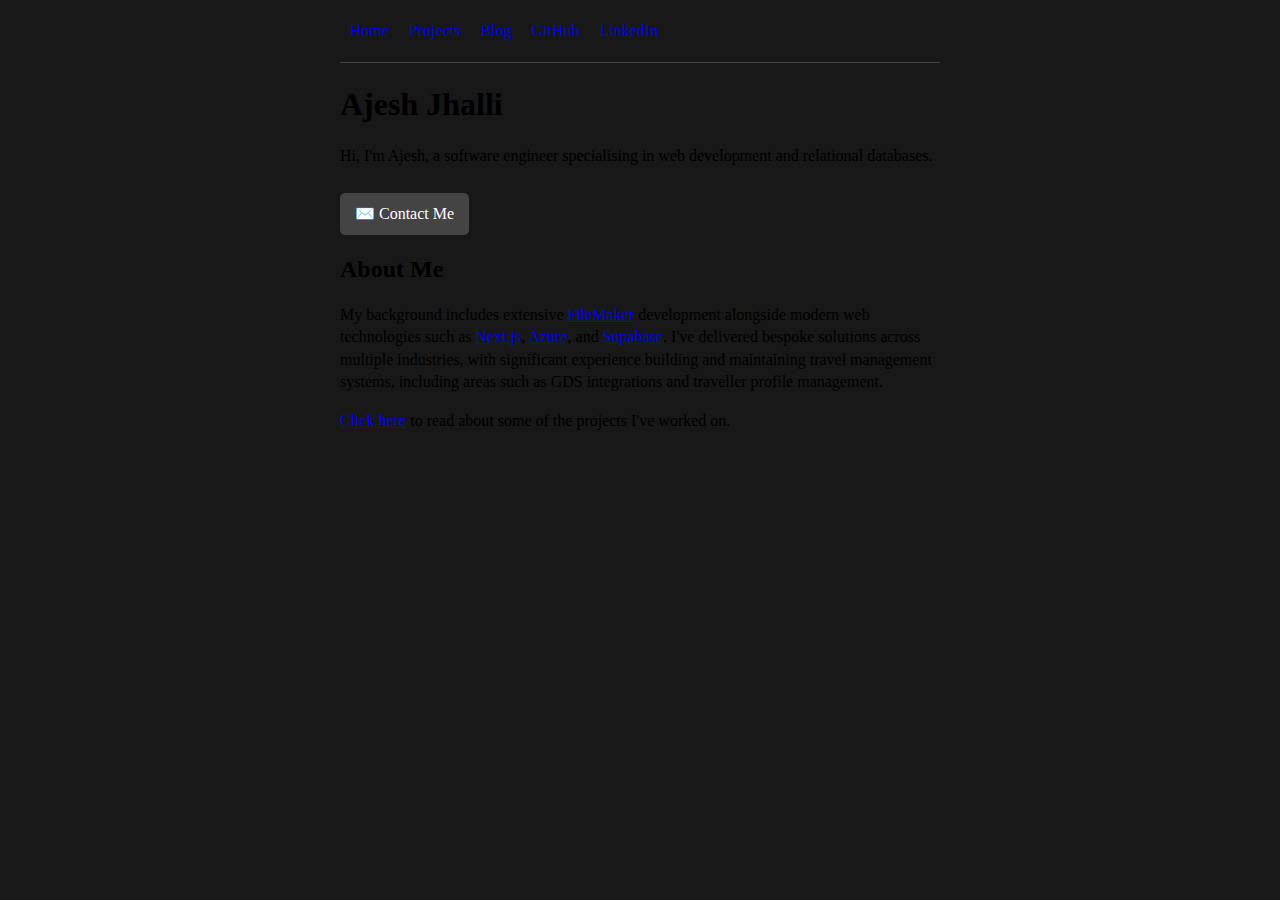
<file: index.html>
<!DOCTYPE html>
<html lang="en">
  <head>
    <meta name="viewport" content="width=device-width, initial-scale=1" />
    <meta name="color-scheme" content="light dark" />
    <meta charset="UTF-16" />
    <link rel="stylesheet" href="/index.css" />
    <title>Ajesh Jhalli</title>
    <meta
      name="description"
      content="Personal site of Ajesh Jhalli, software developer. Projects, technical interests, and links."
    />
    <meta name="author" content="Ajesh Jhalli" />
  </head>

  <body>
    <header>
      <nav class="navbar">
        <ul>
          <li>
            <a href="/">Home</a>
          </li>
          <li>
            <a href="/projects.html">Projects</a>
          </li>
          <li>
            <a href="/blog.html">Blog</a>
          </li>
          <li>
            <a href="https://github.com/AjeshJhalli" rel="me"> GitHub </a>
          </li>
          <li>
            <a
              href="https://www.linkedin.com/in/ajesh-jhalli-80b211215/"
              rel="me"
            >
              LinkedIn
            </a>
          </li>
        </ul>
      </nav>
      <h1>Ajesh Jhalli</h1>
      <p>
        Hi, I'm Ajesh, a software engineer specialising in web development and
        relational databases.
      </p>
      <a href="mailto:ajeshjhalli@gmail.com" class="contact-me" rel="me"
        >✉️ Contact Me</a
      >
    </header>
    <main>
      <section>
        <h2 id="about-me">About Me</h2>
        <p>
          My background includes extensive
          <a href="https://www.claris.com/filemaker/">FileMaker</a> development
          alongside modern web technologies such as
          <a href="https://nextjs.org/">Next.js</a>,
          <a href="https://azure.microsoft.com/en-gb">Azure</a>, and
          <a href="https://supabase.com">Supabase</a>. I've delivered bespoke
          solutions across multiple industries, with significant experience
          building and maintaining travel management systems, including areas
          such as GDS integrations and traveller profile management.
        </p>
        <p>
          <a href="/projects.html">Click here</a> to read about some of the
          projects I've worked on.
        </p>
      </section>
    </main>
    <!-- <footer>
      <small>
        <p>© ajeshjhalli.co.uk. All rights reserved.</p>
        <p>
          <a href="mailto:ajeshjhalli@gmail.com" rel="me"
            >ajeshjhalli@gmail.com</a
          >
          |
          <a href="https://github.com/AjeshJhalli" rel="me"> GitHub </a>
          |
          <a href="https://www.linkedin.com/in/ajesh-jhalli-80b211215/">
            LinkedIn
          </a>
        </p>
      </small>
    </footer> -->
  </body>
</html>
</file>
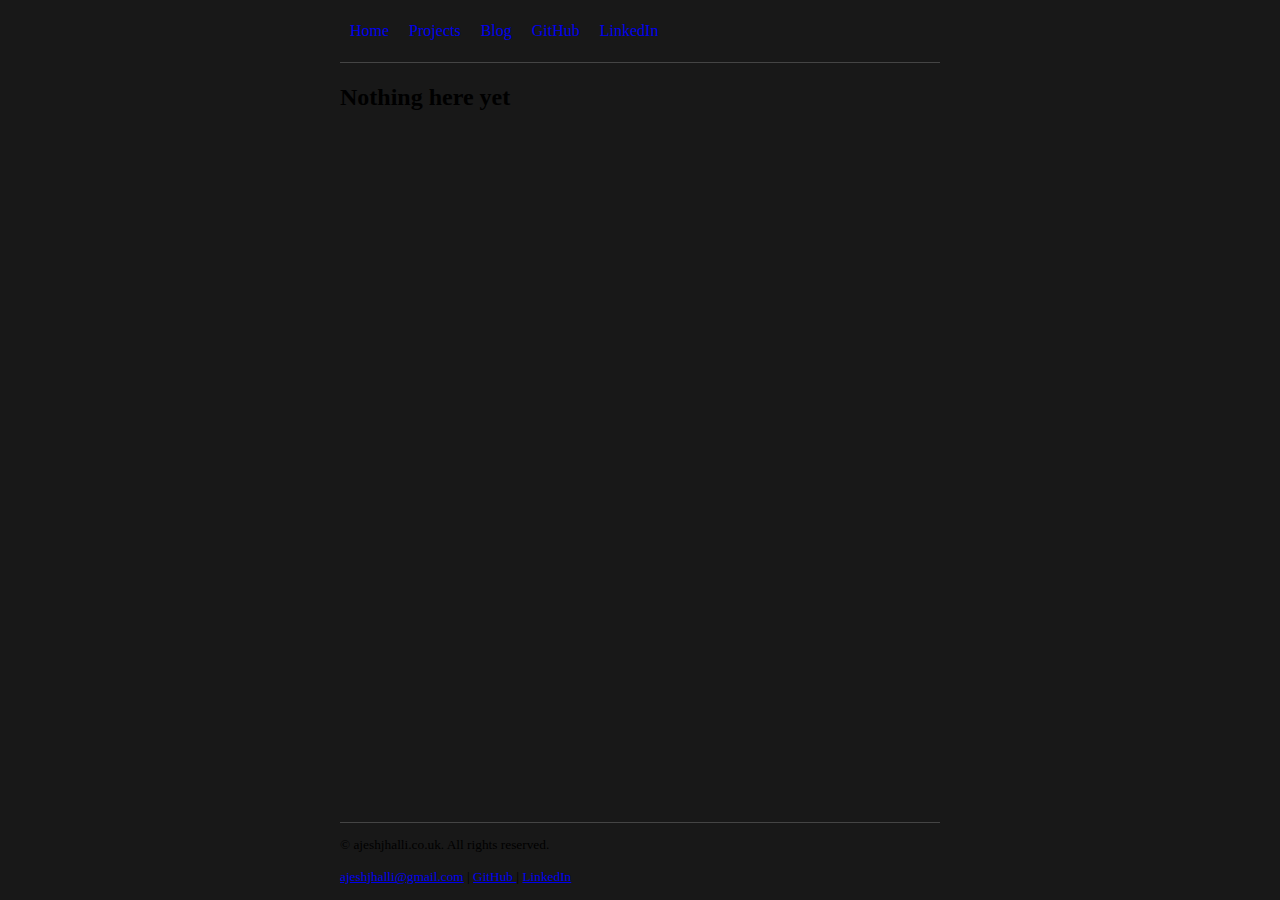
<file: blog.html>
<!DOCTYPE html>
<html lang="en">
  <head>
    <meta
      name="viewport"
      content="width=device-width, initial-scale=1, shrink-to-fit=yes"
    />
    <meta name="color-scheme" content="light dark" />
    <meta charset="UTF-16" />
    <link rel="stylesheet" href="/index.css" />
    <title>Ajesh Jhalli</title>
  </head>

  <body>
    <header>
      <nav class="navbar">
        <ul>
          <li>
            <a href="/">Home</a>
          </li>
          <li>
            <a href="/projects.html">Projects</a>
          </li>
          <li>
            <a href="/blog.html">Blog</a>
          </li>
          <li>
            <a href="https://github.com/AjeshJhalli"> GitHub </a>
          </li>
          <li>
            <a href="https://www.linkedin.com/in/ajesh-jhalli-80b211215/">
              LinkedIn
            </a>
          </li>
        </ul>
      </nav>
    </header>
    <main>
      <section>
        <h2 id="about-me">Nothing here yet</h2>
      </section>
    </main>
    <footer>
      <small>
        <p>© ajeshjhalli.co.uk. All rights reserved.</p>
        <p>
          <a href="mailto:ajeshjhalli@gmail.com">ajeshjhalli@gmail.com</a>
          |
          <a href="https://github.com/AjeshJhalli"> GitHub </a>
          |
          <a href="https://www.linkedin.com/in/ajesh-jhalli-80b211215/">
            LinkedIn
          </a>
        </p>
      </small>
    </footer>
  </body>
</html>
</file>
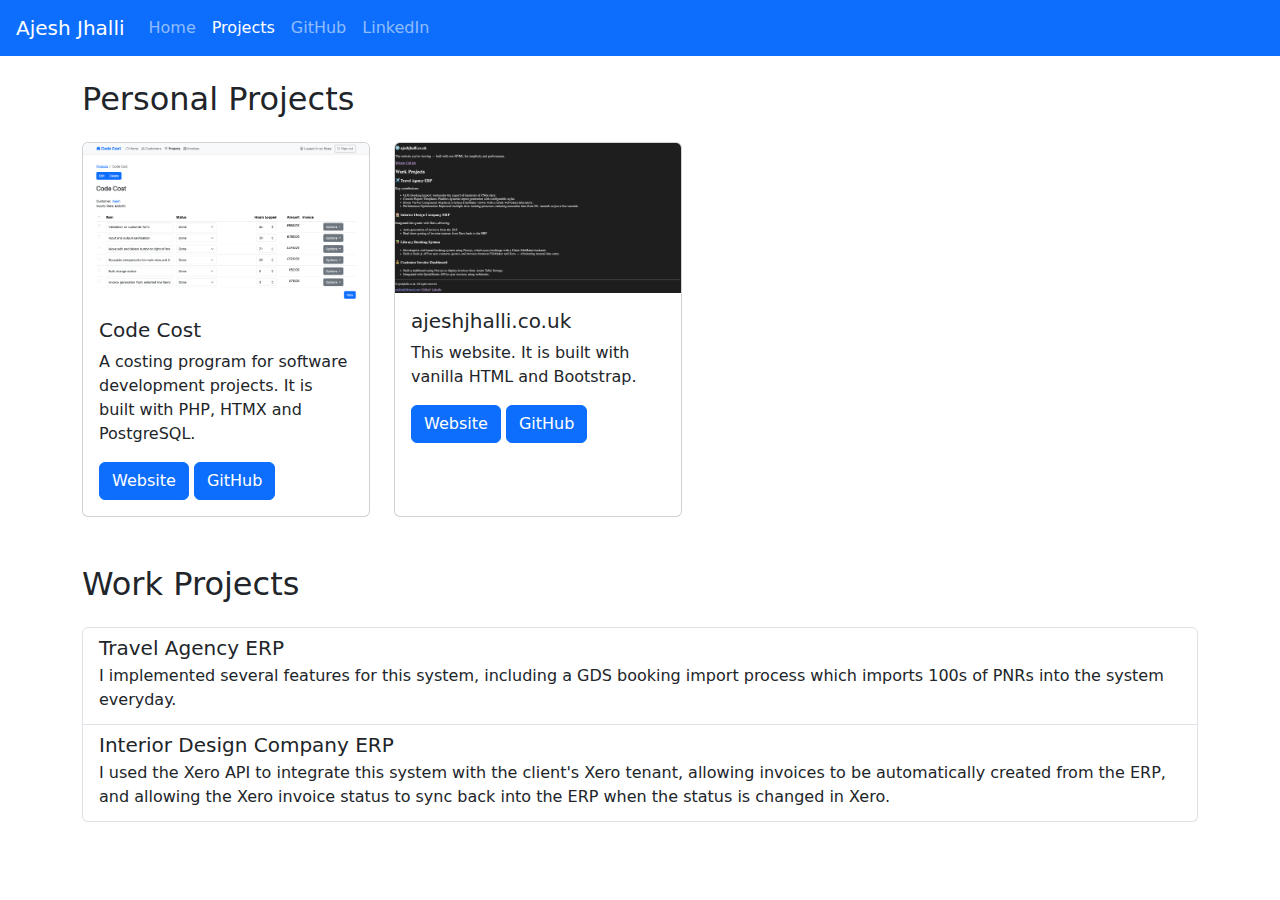
<file: projects.html>
<!DOCTYPE html>
<html lang="en">
  <head>
    <link
      rel="stylesheet"
      href="https://cdn.jsdelivr.net/npm/bootstrap@5.3.3/dist/css/bootstrap.min.css"
      integrity="sha384-QWTKZyjpPEjISv5WaRU9OFeRpok6YctnYmDr5pNlyT2bRjXh0JMhjY6hW+ALEwIH"
      crossorigin="anonymous"
    />
    <script
      src="https://cdn.jsdelivr.net/npm/bootstrap@5.3.3/dist/js/bootstrap.min.js"
      integrity="sha384-0pUGZvbkm6XF6gxjEnlmuGrJXVbNuzT9qBBavbLwCsOGabYfZo0T0to5eqruptLy"
      crossorigin="anonymous"
    ></script>
    <meta
      name="viewport"
      content="width=device-width, initial-scale=1, shrink-to-fit=no"
    />
    <title>Ajesh Jhalli</title>
  </head>
  <body>
    <header>
      <nav class="navbar navbar-expand-lg navbar-dark bg-primary px-3">
        <a class="navbar-brand" href="/">Ajesh Jhalli</a>
        <div class="collapse navbar-collapse" id="navbarSupportedContent">
          <ul class="navbar-nav mr-auto">
            <li class="nav-item">
              <a class="nav-link" href="/">Home</a>
            </li>
            <li class="nav-item">
              <a class="nav-link active" href="/projects.html"> Projects </a>
            </li>
            <li class="nav-item">
              <a class="nav-link" href="https://github.com/AjeshJhalli">
                GitHub
              </a>
            </li>
            <li class="nav-item">
              <a
                class="nav-link"
                href="https://www.linkedin.com/in/ajesh-jhalli-80b211215/"
              >
                LinkedIn
              </a>
            </li>
          </ul>
        </div>
      </nav>
    </header>
    <main class="container py-4">
      <h2 class="mb-4">Personal Projects</h2>
      <div class=" d-flex gap-4">
        <div class="card" style="width: 18rem;">
          <img class="card-img-top" src="code-cost-preview.png" alt="Card image cap">
          <div class="card-body">
            <h5 class="card-title">Code Cost</h5>
            <p class="card-text">A costing program for software development projects. It is built with PHP, HTMX and PostgreSQL.</p>
            <a href="https://codecost.net" class="btn btn-primary">Website</a>
            <a href="https://github.com/AjeshJhalli/php-app" class="btn btn-primary">GitHub</a>
          </div>
        </div>
        <div class="card" style="width: 18rem;">
          <img class="card-img-top" src="ajeshjhalli-preview.png" alt="Card image cap">
          <div class="card-body">
            <h5 class="card-title">ajeshjhalli.co.uk</h5>
            <p class="card-text">This website. It is built with vanilla HTML and Bootstrap.</p>
            <a href="https://ajeshjhalli.co.uk" class="btn btn-primary">Website</a>
            <a href="https://github.com/AjeshJhalli/deno-website" class="btn btn-primary">GitHub</a>
          </div>
        </div>
      </div>

      <h2 class="mt-5 mb-4">Work Projects</h2>
      <div class="list-group">
        <div href="#" class="list-group-item flex-column align-items-start">
          <div class="d-flex w-100 justify-content-between">
            <h5 class="mb-1">Travel Agency ERP</h5>
          </div>
          <p class="mb-1">I implemented several features for this system, including a GDS booking import process which imports 100s of PNRs into the system everyday.</p>
        </div>
        <div href="#" class="list-group-item flex-column align-items-start">
          <div class="d-flex w-100 justify-content-between">
            <h5 class="mb-1">Interior Design Company ERP</h5>
          </div>
          <p class="mb-1">I used the Xero API to integrate this system with the client's Xero tenant, allowing invoices to be automatically created from the ERP, and allowing the Xero invoice status to sync back into the ERP when the status is changed in Xero.</p>
        </div>
      </div>
    </main>
  </body>
</html>
</file>
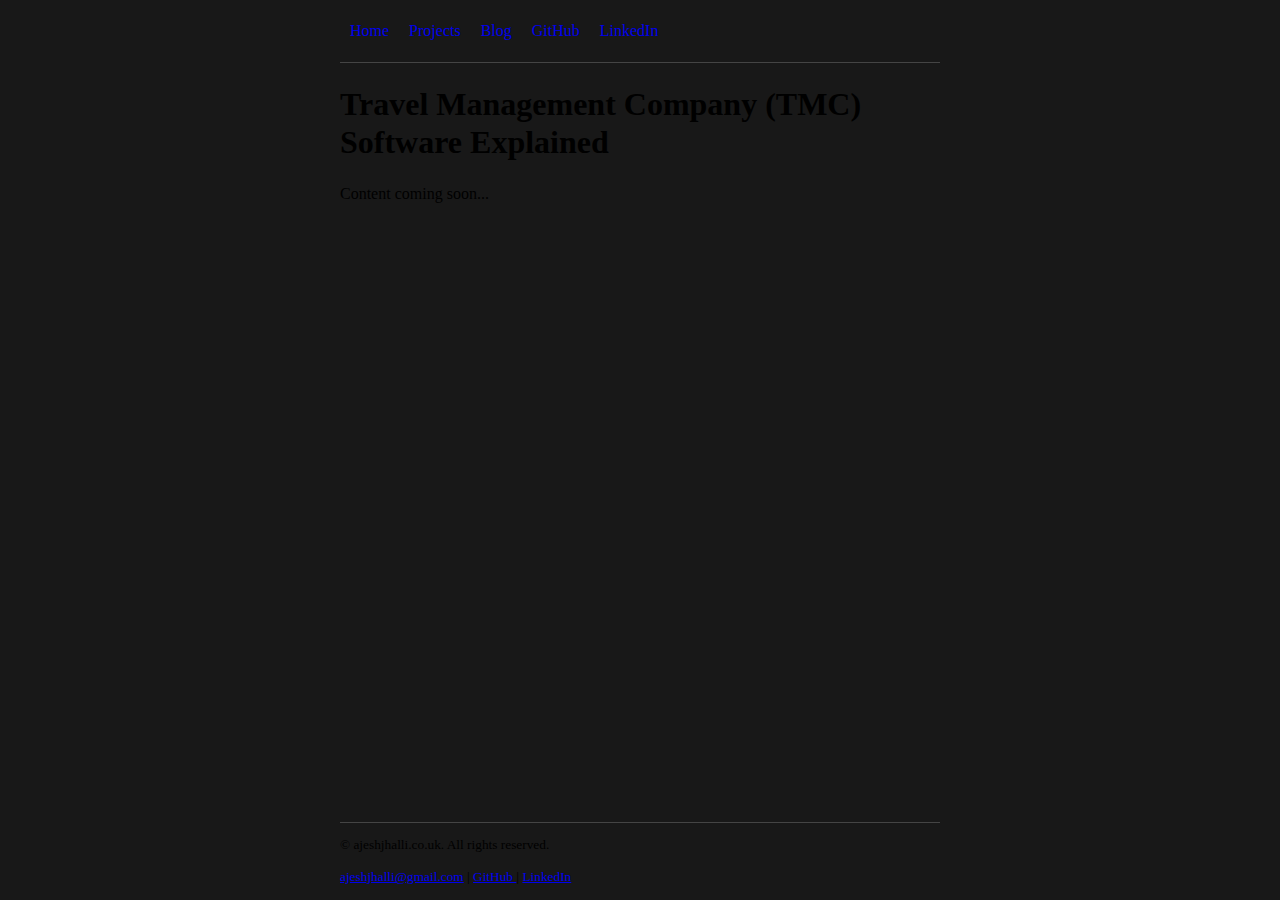
<file: blog/tmcs.html>
<!DOCTYPE html>
<html lang="en">
  <head>
    <meta name="viewport" content="width=device-width, initial-scale=1" />
    <meta name="color-scheme" content="light dark" />
    <meta charset="UTF-16" />
    <link rel="stylesheet" href="/index.css" />
    <title>Ajesh Jhalli</title>
  </head>

  <body>
    <header>
      <nav class="navbar">
        <ul>
          <li>
            <a href="/">Home</a>
          </li>
          <li>
            <a href="/projects.html">Projects</a>
          </li>
          <li>
            <a href="/blog.html">Blog</a>
          </li>
          <li>
            <a href="https://github.com/AjeshJhalli"> GitHub </a>
          </li>
          <li>
            <a href="https://www.linkedin.com/in/ajesh-jhalli-80b211215/">
              LinkedIn
            </a>
          </li>
        </ul>
      </nav>
    </header>
    <main>
      <section>
        <h1>Travel Management Company (TMC) Software Explained</h1>
        <p>Content coming soon...</p>
      </section>
    </main>
    <footer>
      <small>
        <p>© ajeshjhalli.co.uk. All rights reserved.</p>
        <p>
          <a href="mailto:ajeshjhalli@gmail.com">ajeshjhalli@gmail.com</a>
          |
          <a href="https://github.com/AjeshJhalli"> GitHub </a>
          |
          <a href="https://www.linkedin.com/in/ajesh-jhalli-80b211215/">
            LinkedIn
          </a>
        </p>
      </small>
    </footer>
  </body>
</html>
</file>
<file: index.css>
html {
  height: 100vh;
}

body {
  margin: 0;
  padding: 0;
  width: 90%;
  max-width: 75ch;
  margin: auto;
  background-color: #181818;
  font-family: palatino;
  min-height: 100vh;
  display: flex;
  flex-direction: column;
  line-height: 1.4;
}

main {
  flex: 1;
}

footer {
  min-height: 50px;
  border-top: 1px solid #444;
}

h1,
h2,
h3,
h4,
h5,
h6 {
  line-height: 1.2;
}

.navbar {
  a {
    text-decoration: none;
  }
  border-bottom: 1px solid #444;
  ul {
    list-style-type: none;
    margin: 0;
    padding: 0;
    display: flex;
    li {
      padding-left: 10px;
      padding-right: 10px;
      padding-top: 20px;
      padding-bottom: 20px;
    }
  }
}

.contact-me {
  display: inline-block;
  margin-top: 10px;
  padding: 10px 15px;
  background-color: #444;
  color: #fff;
  border-radius: 5px;
  text-decoration: none;
}
.contact-me:hover {
  background-color: #666;
}
</file>
